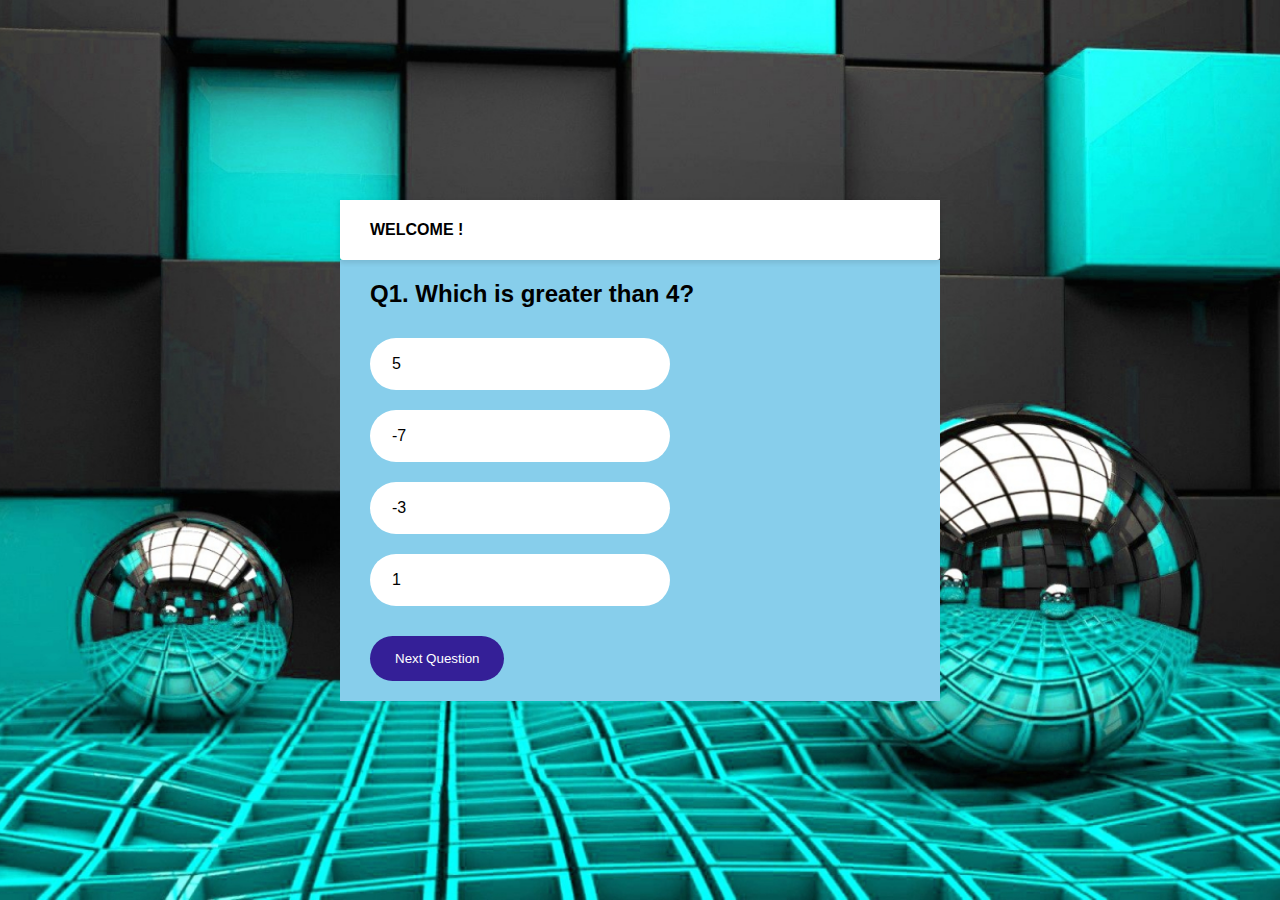
<file: start.html>
<!DOCTYPE html>
<html lang="en">
<head>
    <meta charset="UTF-8">
    <meta http-equiv="X-UA-Compatible" content="IE=edge">
    <meta name="viewport" content="width=device-width, initial-scale=1.0">
    <title>Quiz-Page</title>
    <link rel="stylesheet" href="start.css">
    
</head>
<body>
    
    <!---QUIZ-QUESTIONS-->
    <div class="wrapper">
        <div class="quiz">
            <div class="quiz_header">
                <div class="quiz_user">
                    <h4>WELCOME ! <span class="name"></span></h4>
                </div>
            </div>
            <div class="quiz_body">
                <div id="questions">
                    <ul class="option_group">
                        <li class="option">option 1</li>
                        <li class="option">option 2</li>
                        <li class="option">option 3</li>
                        <li class="option">option 4</li>
                    </ul>
                </div>

                <button class="btn-next" onclick="next()">Next Question</button>
            </div>
        </div>
    </div>

    <script src="start.js"></script>
    <script src="userinfo.js"></script>
</body>
</html>
</file>
<file: start.css>
*{
    padding: 0;
    margin: 0;
    box-sizing: border-box;
}

body{
    background-image: url(picture8.jpg);
    background-position: center;
    background-size: cover;
    height: 100vh;
    font-family: sans-serif;
}
.wrapper{
    display: flex;
    justify-content: center;
    align-items: center;
    width: 100vw;
    height: 100vh;
}
.quiz{
    display: grid;
    grid-template-rows: 60px auto;
    width: 600px;
    height: 500px;
    border-radius: 50px;
}
.quiz_header{
    display: flex;
    justify-content: space-between;
    border-bottom-left-radius: 3px;
    border-bottom-right-radius: 3px;
    background-color: #fff;
    box-shadow: 0px 2px 5px 1px rgba(0,0,0,0.1);
    z-index: 1;
}
.quiz_user{
    display: flex;
    align-items: center;
    height: 100%;
    padding-left: 30px;
}
.quiz_body{
    padding: 20px 30px;
    background-color: skyblue;
}
.option_group{
    list-style-type: none;
    margin: 30px 0;
}
.option{
    display: block;
    width: 300px;
    background-color: #fff;
    margin-bottom: 20px;
    padding: 15px 20px;
    border-radius: 50px;
    border: 2px solid transparent;
    transition: 0.4s all;
}
.option:hover{
    cursor: pointer;
    border: 2px solid #341f97;
    color: #341f97;
}
.option.active{
    background-color: #341f97;
    color: #fff;
}

.btn-next{
    border: none;
    padding: 15px 25px ;
    background-color: #341f97;
    color: #fff;
    border-radius: 50px;
    transition: 0.4s all;
}
.btn-next:hover{
    cursor: pointer;
    background-color: greenyellow;
    color: black;
}
.award.icon{
    display: block;
    font-size: 300px;
    color: #fff;
}
.username, .userpoints{
    color: #fff;
    text-align: center;
    margin-top: 15px;
}
.border{
    height: 500px;
    width: 500px;
    display: block;
    justify-content: center;
    margin: 0px 400px;
    border-radius: 10px;
    top: 100px;
    border-color: transparent;
}
</file>
